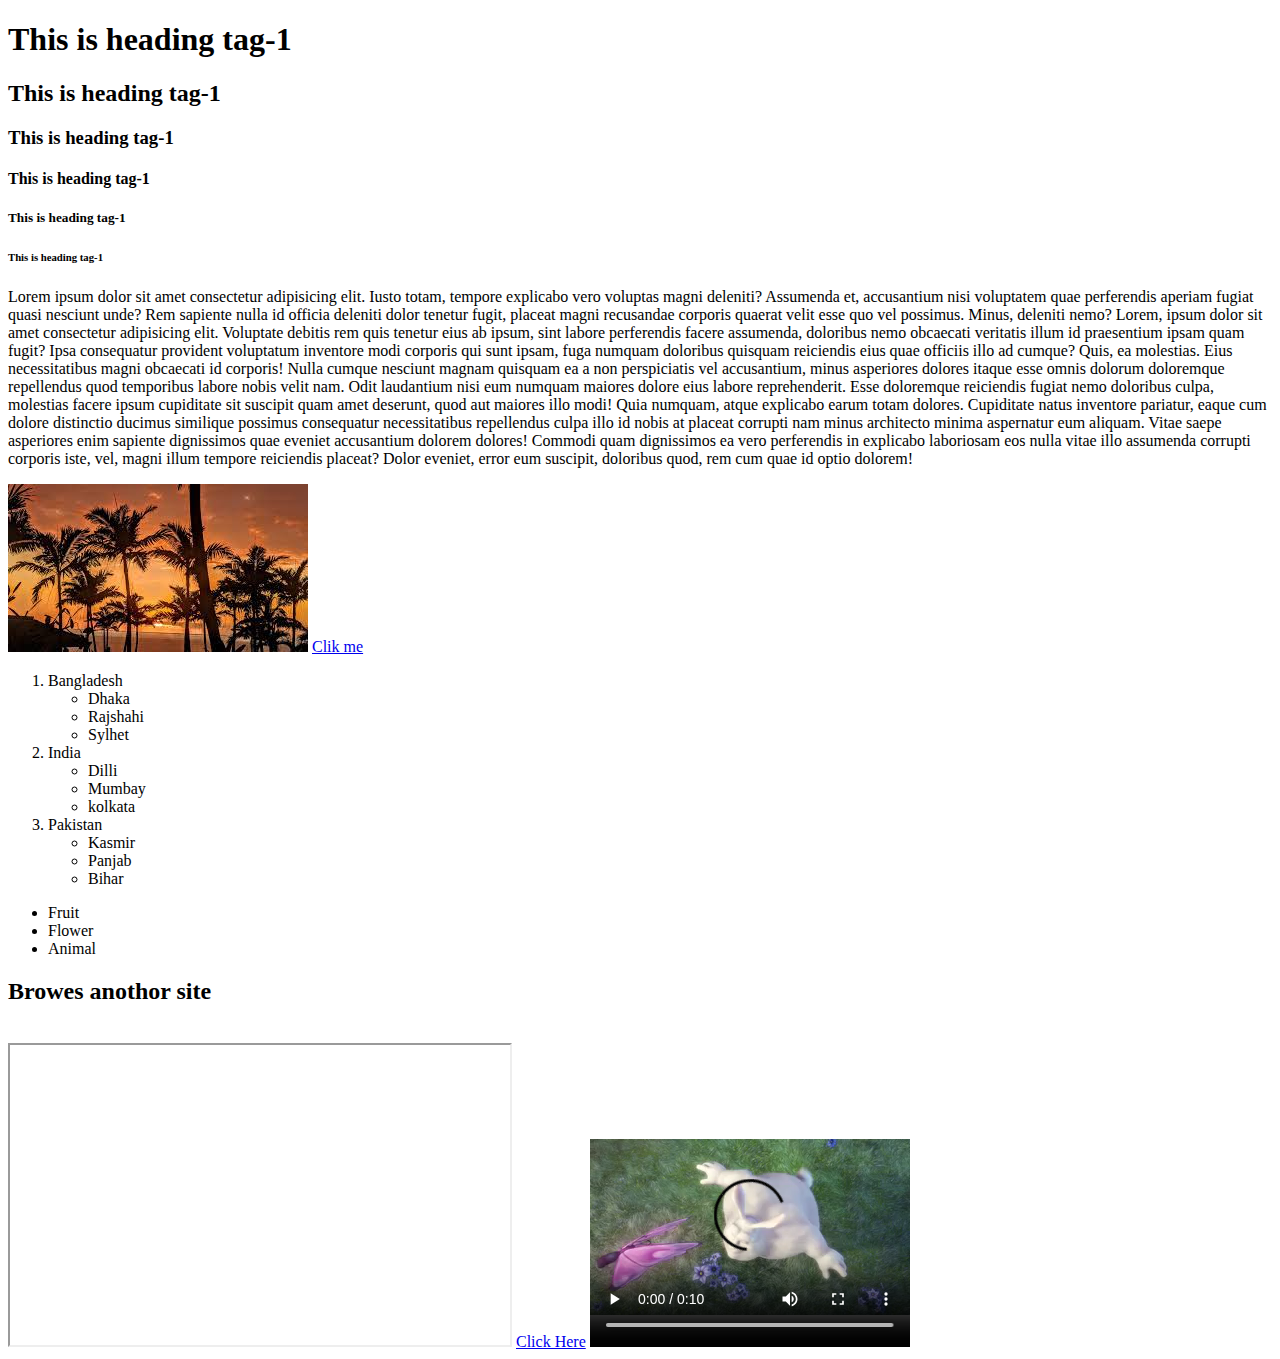
<file: Class 1/index.html>
<!DOCTYPE html>
<html lang="en">
<head>
    <meta charset="UTF-8">
    <meta http-equiv="X-UA-Compatible" content="IE=edge">
    <meta name="viewport" content="width=device-width, initial-scale=1.0">
    <title>class 1</title>
</head>
<body>

<!-- Heading tags-- -->

    <h1>This is heading tag-1</h1>
    <h2>This is heading tag-1</h2>
    <h3>This is heading tag-1</h3>
    <h4>This is heading tag-1</h4>
    <h5>This is heading tag-1</h5>
    <h6>This is heading tag-1</h6>

<!-- for Paragraph type description-->

    <p>Lorem ipsum dolor sit amet consectetur adipisicing elit. Iusto totam, tempore explicabo vero voluptas magni deleniti? Assumenda et, accusantium nisi voluptatem quae perferendis aperiam fugiat quasi nesciunt unde? Rem sapiente nulla id officia deleniti dolor tenetur fugit, placeat magni recusandae corporis quaerat velit esse quo vel possimus. Minus, deleniti nemo?
    Lorem, ipsum dolor sit amet consectetur adipisicing elit. Voluptate debitis rem quis tenetur eius ab ipsum, sint labore perferendis facere assumenda, doloribus nemo obcaecati veritatis illum id praesentium ipsam quam fugit? Ipsa consequatur provident voluptatum inventore modi corporis qui sunt ipsam, fuga numquam doloribus quisquam reiciendis eius quae officiis illo ad cumque? Quis, ea molestias. Eius necessitatibus magni obcaecati id corporis! Nulla cumque nesciunt magnam quisquam ea a non perspiciatis vel accusantium, minus asperiores dolores itaque esse omnis dolorum doloremque repellendus quod temporibus labore nobis velit nam. Odit laudantium nisi eum numquam maiores dolore eius labore reprehenderit. Esse doloremque reiciendis fugiat nemo doloribus culpa, molestias facere ipsum cupiditate sit suscipit quam amet deserunt, quod aut maiores illo modi! Quia numquam, atque explicabo earum totam dolores. Cupiditate natus inventore pariatur, eaque cum dolore distinctio ducimus similique possimus consequatur necessitatibus repellendus culpa illo id nobis at placeat corrupti nam minus architecto minima aspernatur eum aliquam. Vitae saepe asperiores enim sapiente dignissimos quae eveniet accusantium dolorem dolores! Commodi quam dignissimos ea vero perferendis in explicabo laboriosam eos nulla vitae illo assumenda corrupti corporis iste, vel, magni illum tempore reiciendis placeat? Dolor eveniet, error eum suscipit, doloribus quod, rem cum quae id optio dolorem!
    </p>


<!--for image-->

    <img src="image/download.jpg" alt="color full tree">


<!--links-->

    <a href="https://www.google.com/" target="_blank">Clik me</a>


<!--list-->

    <!--order list-->

    <ol type="">  <!-- type = " what type we want . like - A / a/ 1 / i / I"-->
        <li>Bangladesh
            <ul>
                <li>Dhaka</li>
                <li>Rajshahi</li>
                <li>Sylhet</li>
            </ul>
        </li>

        <li>India
            <ul>
                <li>Dilli</li>
                <li>Mumbay</li>
                <li>kolkata</li>
            </ul>
        </li>

        <li>Pakistan
            <ul>
                <li>Kasmir</li>
                <li>Panjab</li>
                <li>Bihar</li>
            </ul>
        </li>
    </ol>

    <!--Unorder list-->

    <ul>
        <li>Fruit</li>
        <li>Flower</li>
        <li>Animal</li>
    </ul>

    <h2>Browes anothor site</h2>
    <br>

    <iframe src="https://bangladesh.gov.bd/index.php" height="300px" width="500px" name="hridoy">

    </iframe>
    <a href="class-2.html" target="hridoy">Click Here</a>

    <video width="320" height="240" controls>   <!-- controls for coltrol panel. and autoplay for autometicaly play-->
        <source src="myvideo.mp4" type="video/mp4">
      </video>



    
</body>
</html>
</file>
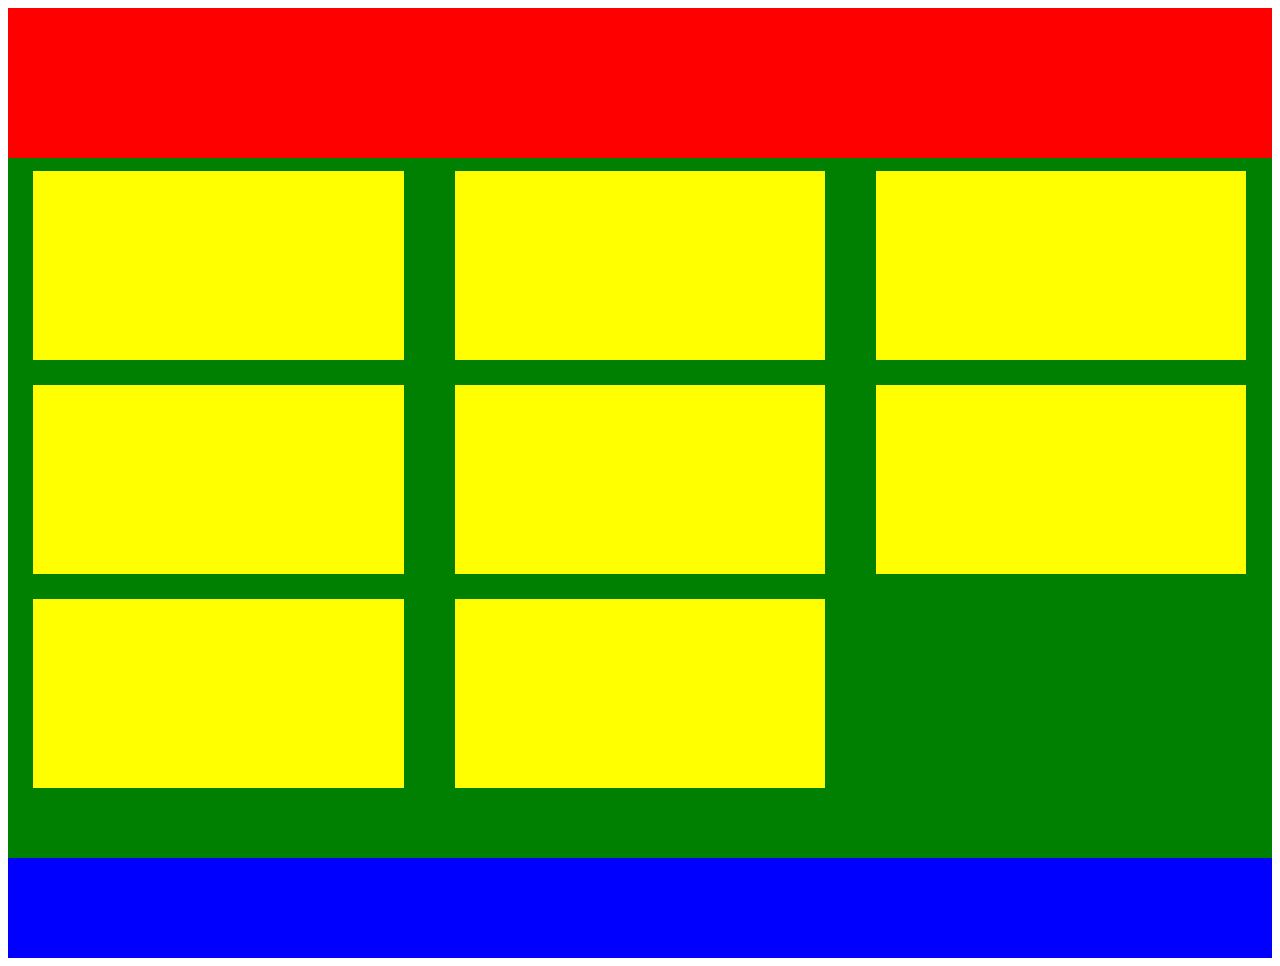
<file: Class 2/index.html>
<!DOCTYPE html>
<html lang="en">
<head>
    <meta charset="UTF-8">
    <meta http-equiv="X-UA-Compatible" content="IE=edge">
    <meta name="viewport" content="width=device-width, initial-scale=1.0">
    <title>Class-2 Style Sheet</title>
    <link rel="stylesheet" type="text/css" href="style.css">
</head>
<body>


    <!--This is heading part-->

    <div class="header"></div>


    <!--this is main part-->

    <!-- <div class="main">
        <div class="left"></div>
        <div class="midle"></div>
        <div class="right"></div>
        
    </div> -->


    <div class="main">

        <div class="col"></div>
        <div class="col"></div>
        <div class="col"></div>
        <div class="col"></div>
        <div class="col"></div>
        <div class="col"></div>
        <div class="col"></div>
        <div class="col"></div>

    </div>

    <!--this is footer part-->

    <div class="footer"></div>
    
</body>
</html>
</file>
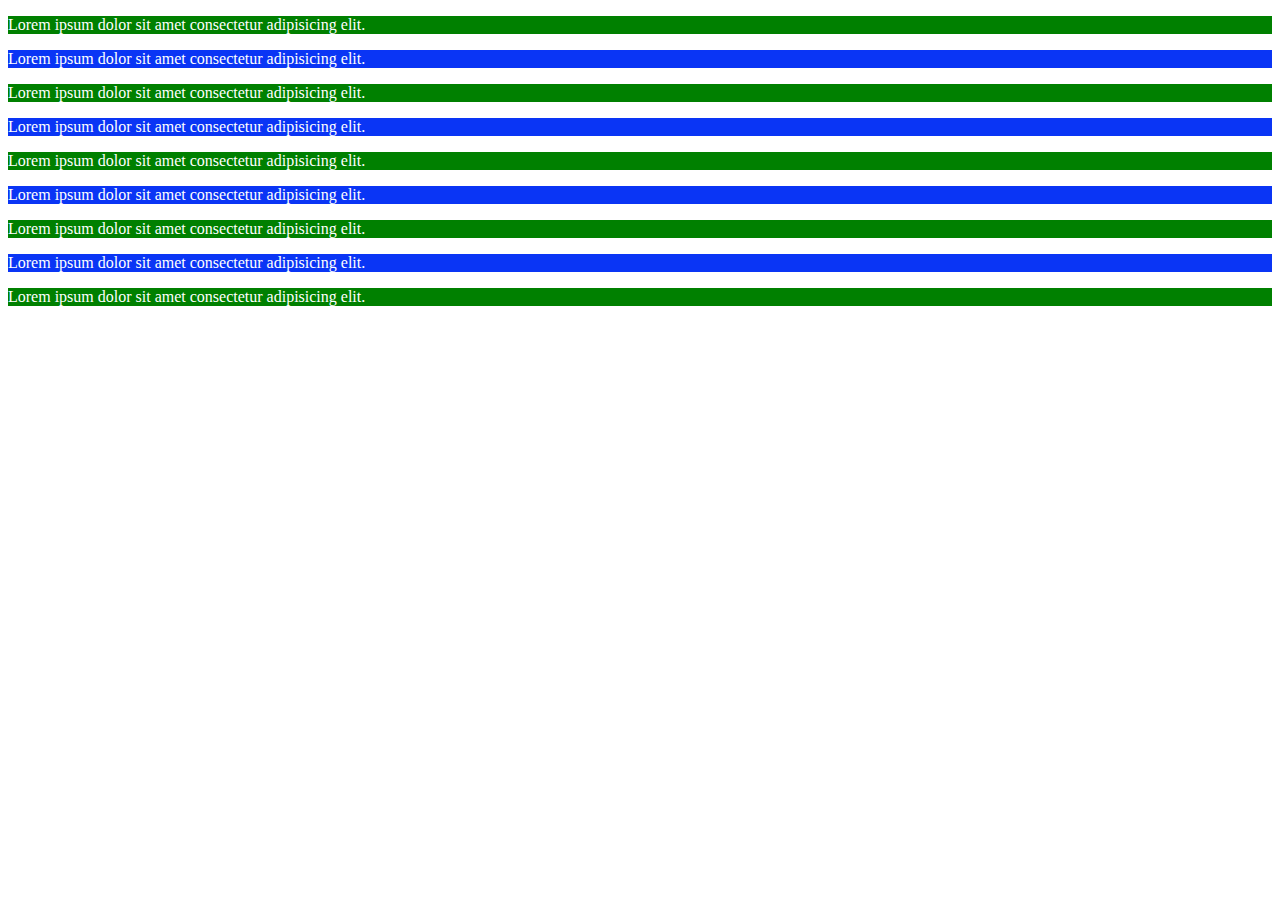
<file: Class-5/index.html>
<!DOCTYPE html>
<html lang="en">
<head>
    <meta charset="UTF-8">
    <meta http-equiv="X-UA-Compatible" content="IE=edge">
    <meta name="viewport" content="width=device-width, initial-scale=1.0">
    <title>Class-5</title>
</head>
<body>

   <div class="selector">
    <p>Lorem ipsum dolor sit amet consectetur adipisicing elit.</p>
    <p>Lorem ipsum dolor sit amet consectetur adipisicing elit.</p>
    <p>Lorem ipsum dolor sit amet consectetur adipisicing elit.</p>
    <p>Lorem ipsum dolor sit amet consectetur adipisicing elit.</p>
    <p>Lorem ipsum dolor sit amet consectetur adipisicing elit.</p>
    <p>Lorem ipsum dolor sit amet consectetur adipisicing elit.</p>
    <p>Lorem ipsum dolor sit amet consectetur adipisicing elit.</p>
    <p>Lorem ipsum dolor sit amet consectetur adipisicing elit.</p>
    <p>Lorem ipsum dolor sit amet consectetur adipisicing elit.</p>
   </div>


    <style>
        /* .selector p:nth-child(2){
            background-color: yellow;
        }
        .selector p:nth-child(5){
            background-color: red;
        } */
        .selector p:nth-child(odd){
            background-color: green;
            color: #fff;
        }
        .selector p:nth-child(even){
            background-color: rgb(10, 53, 245);
            color: #fff;
        }

    </style>
    
</body>
</html>
</file>
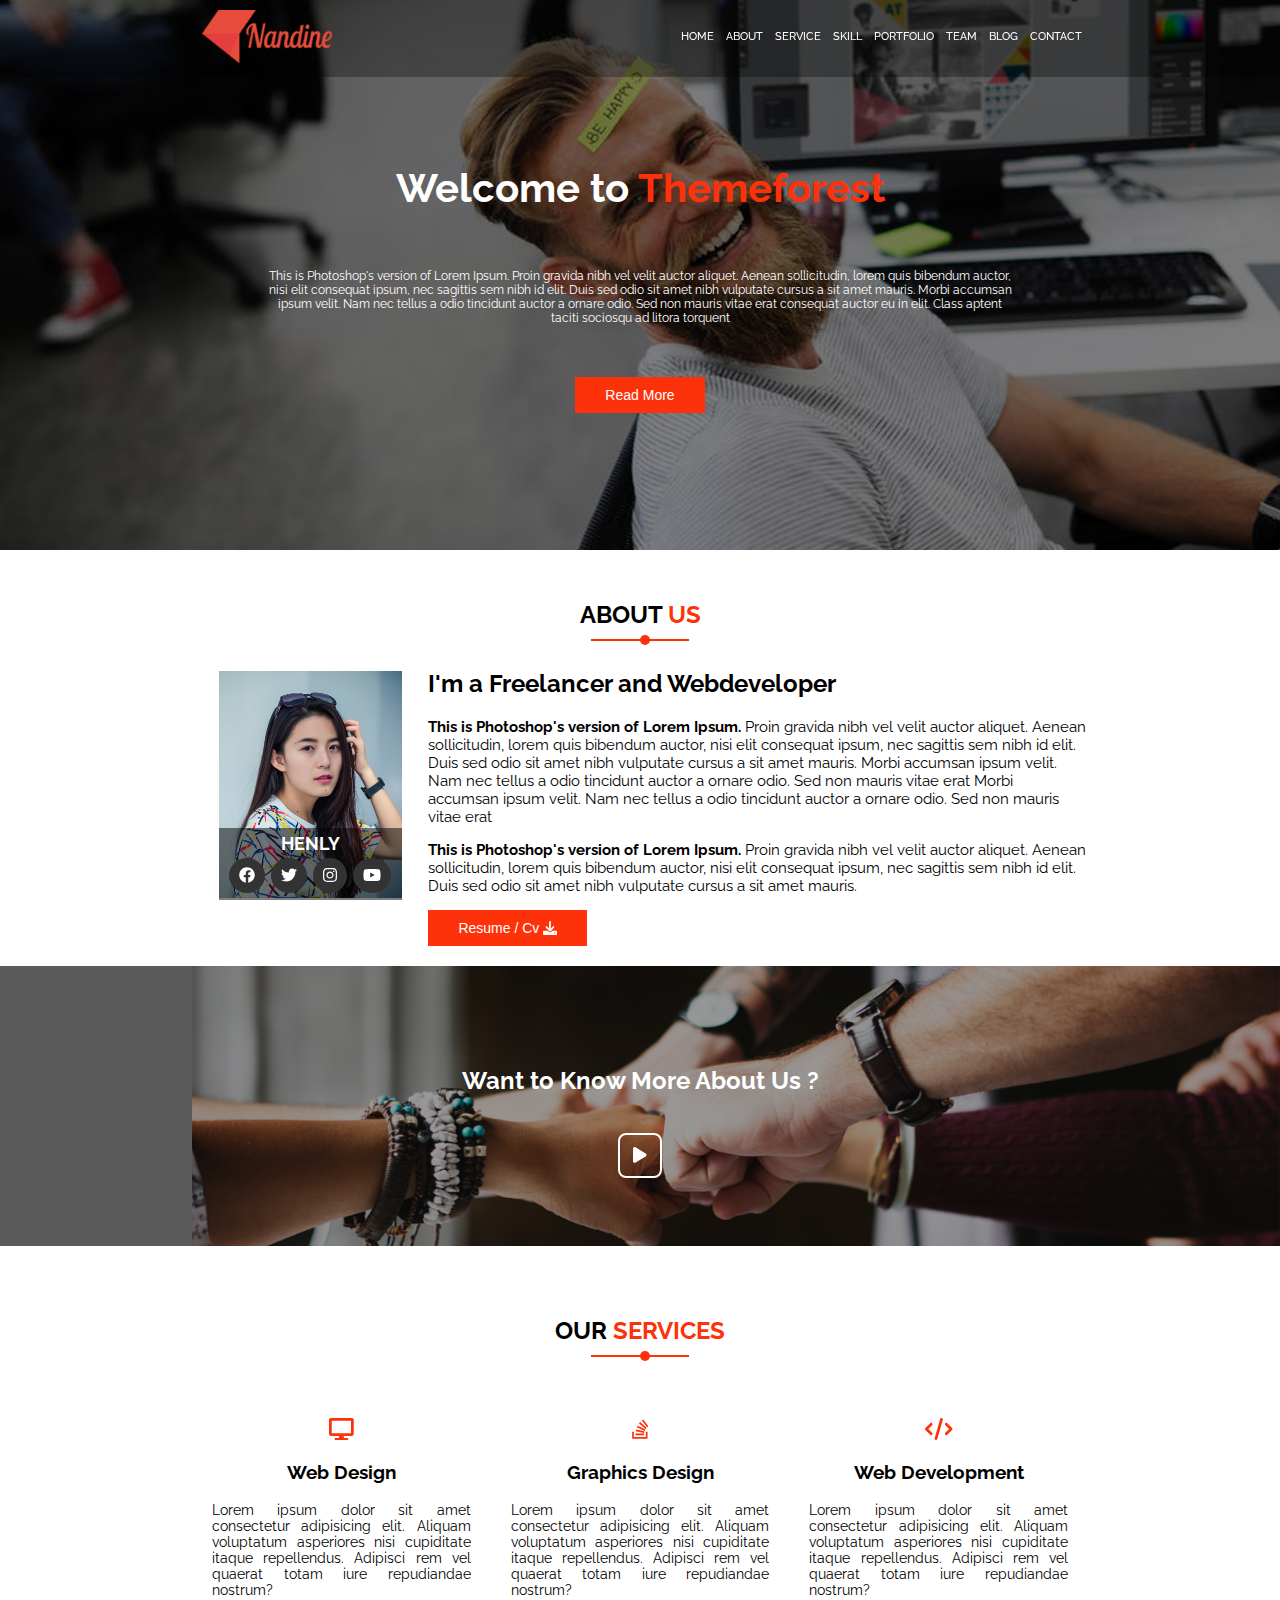
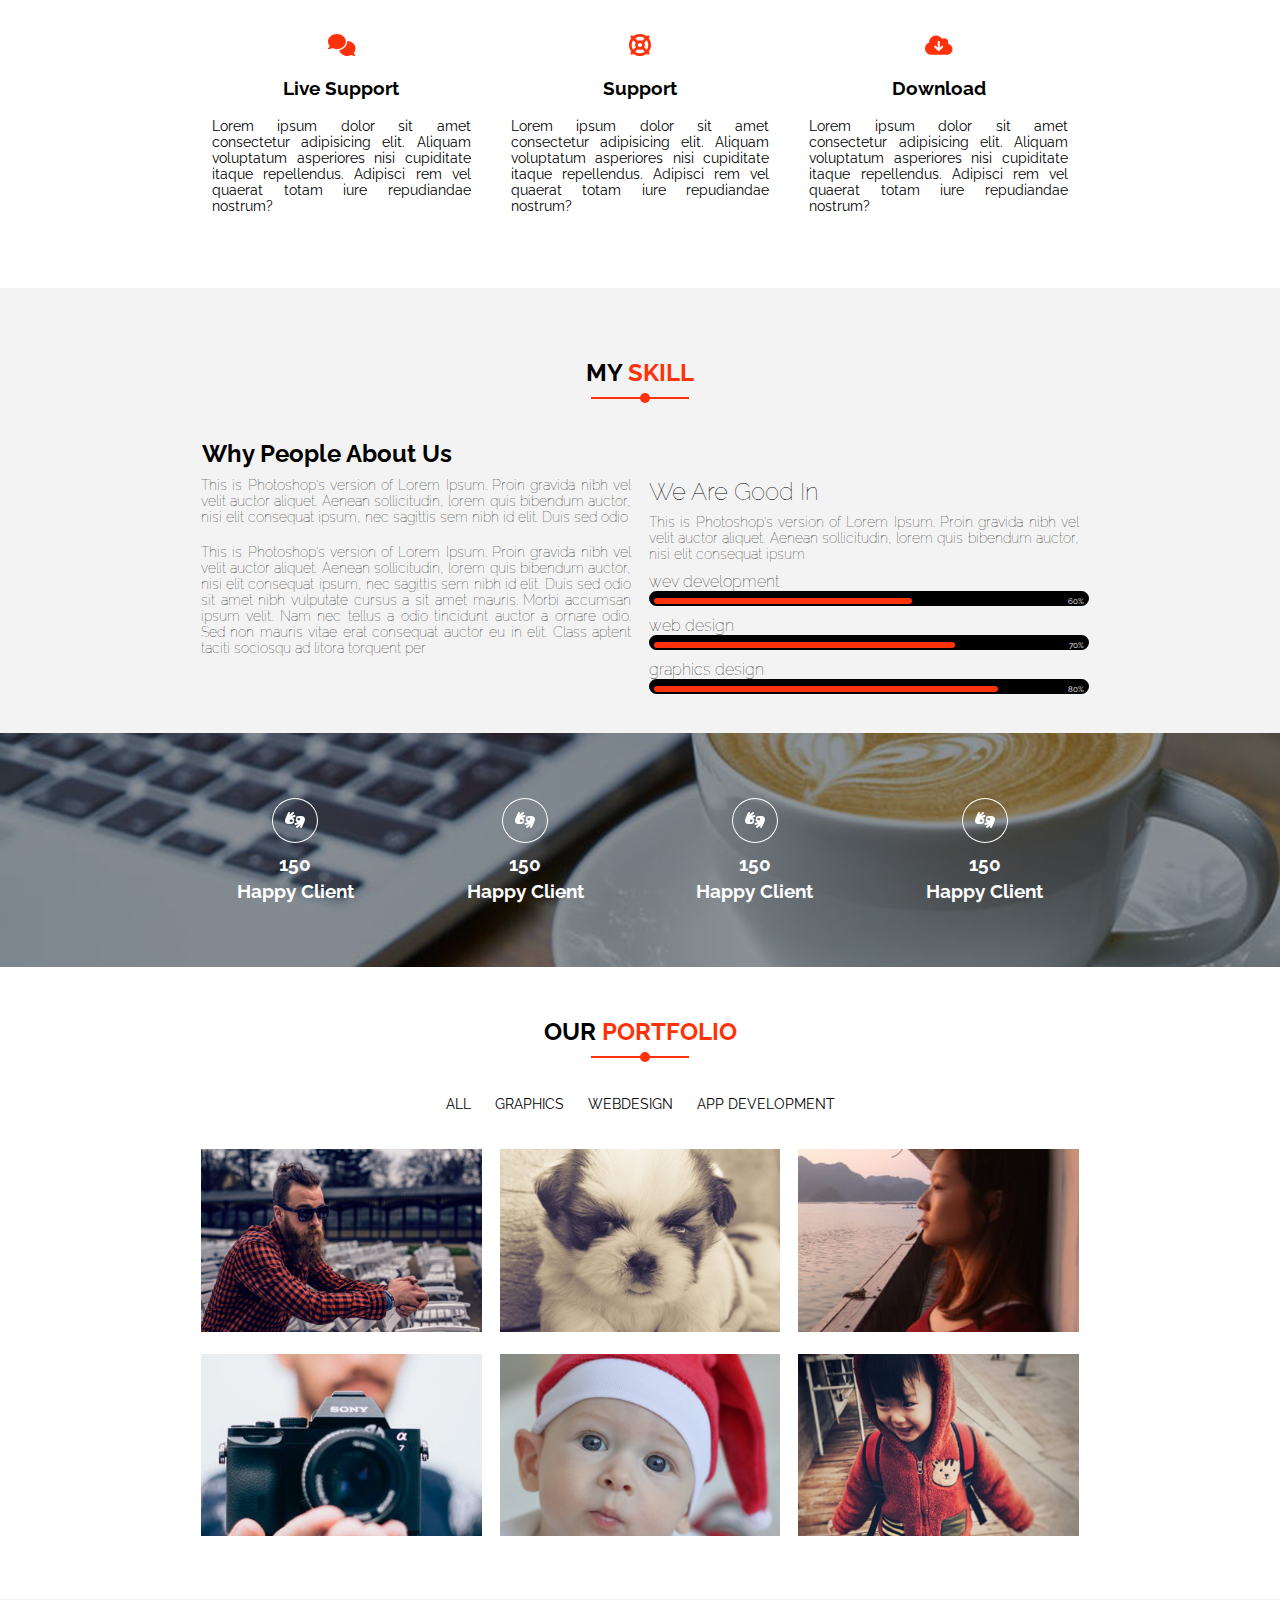
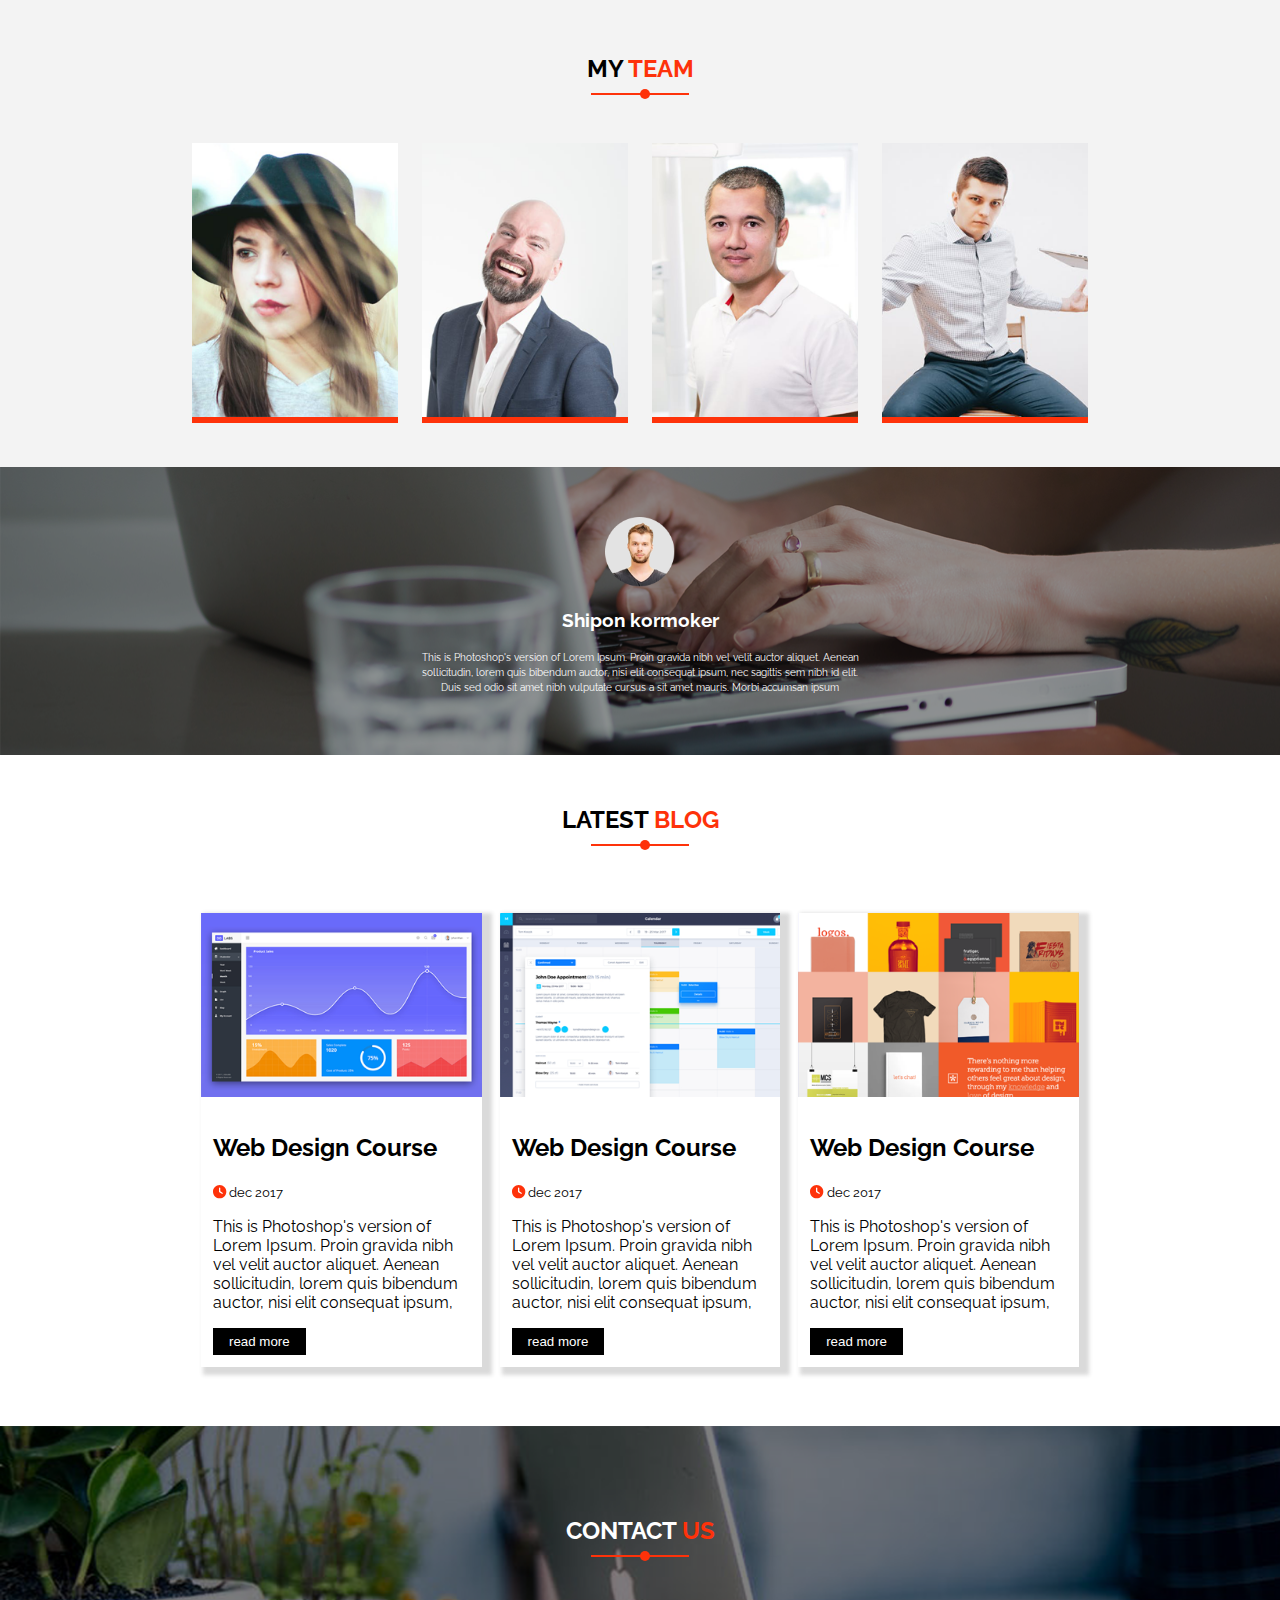
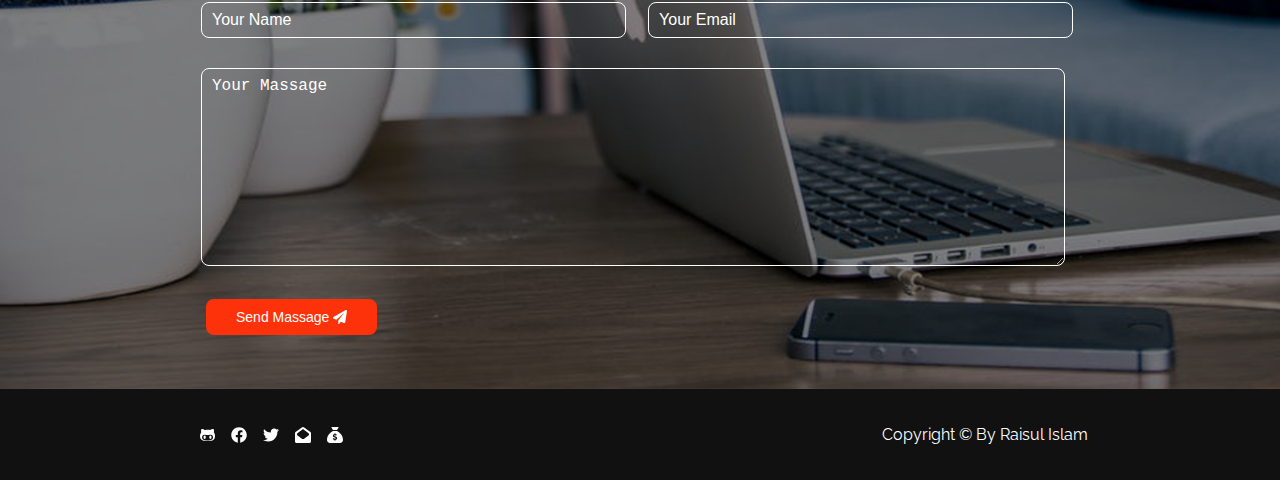
<file: PSD to HTML-2/index.html>
<!DOCTYPE html>
<html lang="en">
<head>
    <meta charset="UTF-8">
    <meta http-equiv="X-UA-Compatible" content="IE=edge">
    <meta name="viewport" content="width=device-width, initial-scale=1.0">
    <title>PSD to HTML Project-2</title>

    <!--Raleway Font css link -->
    <link rel="preconnect" href="https://fonts.googleapis.com">
    <link rel="preconnect" href="https://fonts.gstatic.com" crossorigin>
    <link href="https://fonts.googleapis.com/css2?family=Raleway:wght@400;500;600;700&display=swap" rel="stylesheet">

    <!--Montserrat Font css link -->
    <link rel="preconnect" href="https://fonts.googleapis.com">
    <link rel="preconnect" href="https://fonts.gstatic.com" crossorigin>
    <link href="https://fonts.googleapis.com/css2?family=Montserrat:wght@100;300;500;700&family=Raleway:wght@400;500;600;700&display=swap" rel="stylesheet">

    <!--font awesome css file -->
    <link rel="stylesheet" href="css/all.min.css">


    <!-- Custom Stylesheet file -->
    <link rel="stylesheet" href="style.css">
</head>
<body>

    <!--Header section-->
    <header>

        <!--this navigation bar-->
        <div class="menu container">
            <nav>
                <div class="left">
                    <img src="image/logo.png">
                </div>
                <div class="rigth">
                    <ul>
                        <li><a href="#">home</a></li>
                        <li><a href="#">about</a></li>
                        <li><a href="#">service</a></li>
                        <li><a href="#">skill</a></li>
                        <li><a href="#">portfolio</a></li>
                        <li><a href="#">team</a></li>
                        <li><a href="#">blog</a></li>
                        <li><a href="#">contact</a></li>
                    </ul>
                </div>
            </nav>
        </div>

        <div class="header-content container">
            <h1>Welcome to <span class="prim-text-color">Themeforest</span></h1>
            <p>
                This is Photoshop's version  of Lorem Ipsum. Proin gravida nibh vel velit auctor aliquet. Aenean sollicitudin, lorem quis bibendum auctor,<br> nisi elit consequat ipsum, nec sagittis sem nibh id elit. Duis sed odio sit amet nibh vulputate cursus a sit amet mauris. Morbi accumsan<br> ipsum velit. Nam nec tellus a odio tincidunt auctor a ornare odio. Sed non  mauris vitae erat consequat auctor eu in elit. Class aptent<br> taciti sociosqu ad litora torquent 
            </p>
            <button class="my-btn">read more</button>
        </div>

    </header>

    <!----About-Us section---->
    <section class="about">
            <div class="header-text container">
                <h2>about <span class="prim-text-color"> us</span></h2>
                <hr class="hr">
            </div>
            <div class="about-content container">
                <div class="about-content-left">
                    <div class="image">
                        <img src="image/about.png">
                        <div class="social">
                            <h4>henly</h4>
                            <ul>
                                <li><a href="#"><i class="fab fa-facebook"></i></a></li>
                                <li><a href="#"><i class="fab fa-twitter"></i></a></li>
                                <li><a href="#"><i class="fab fa-instagram"></i></a></li>
                                <li><a href="#"><i class="fab fa-youtube"></i></a></li>
                            </ul>

                        </div>
                    </div>

                </div>
                <div class="about-content-right">
                        <h2>I'm a Freelancer and Webdeveloper</h2>
                        <p>
                            <b>This is Photoshop's version  of Lorem Ipsum.</b> Proin gravida nibh vel velit auctor aliquet. Aenean sollicitudin, lorem quis bibendum auctor, nisi elit consequat ipsum, nec sagittis sem nibh id elit. Duis sed odio sit amet nibh vulputate cursus a sit amet mauris. Morbi accumsan ipsum velit. Nam nec tellus a odio tincidunt auctor a ornare odio. Sed non  mauris vitae erat Morbi accumsan ipsum velit. Nam nec tellus a odio tincidunt auctor a ornare odio. Sed non  mauris vitae erat 
                        </p>

                        <p>
                            <b>This is Photoshop's version  of Lorem Ipsum.</b> Proin gravida nibh vel velit auctor aliquet. Aenean sollicitudin, lorem quis bibendum auctor, nisi elit consequat ipsum, nec sagittis sem nibh id elit. Duis sed odio sit amet nibh vulputate cursus a sit amet mauris.
                        </p>

                        
                        <button class="cv my-btn">resume / cv <i class="fa-solid fa-download"></i></button>
                       
                </div>
            </div>
            <div class="about-back">

                <h2>Want to Know More About Us ?</h2>
                <a href="#"><i class="fa-solid fa-play"></i></a>

            </div>
    </section>

    <!-- Our services -->
    <section class="container ">
        <div class="header-text">
            <h2>our <span class="prim-text-color"> services</span></h2>
            <hr class="hr">
        </div>
        <div class="our-services">
            <div class="servic">
                <div class="servic-item">
                    <a href="#" class="prim-text-color"><i class="fa-solid fa-display"></i></a>
                    <h3>web design</h3>
                    <p>
                        Lorem ipsum dolor sit amet consectetur adipisicing elit. Aliquam voluptatum asperiores nisi cupiditate itaque repellendus. Adipisci rem vel quaerat totam iure repudiandae nostrum?
                    </p>
                </div>
                <div class="servic-item">
                    <a href="#" class="prim-text-color"><i class="fa-brands fa-stack-overflow"></i></a>
                    <h3>graphics design</h3>
                    <p>
                        Lorem ipsum dolor sit amet consectetur adipisicing elit. Aliquam voluptatum asperiores nisi cupiditate itaque repellendus. Adipisci rem vel quaerat totam iure repudiandae nostrum?
                    </p>
                </div>
                <div class="servic-item">
                    <a href="#" class="prim-text-color"><i class="fa-solid fa-code"></i></a>
                    <h3>web development</h3>
                    <p>
                        Lorem ipsum dolor sit amet consectetur adipisicing elit. Aliquam voluptatum asperiores nisi cupiditate itaque repellendus. Adipisci rem vel quaerat totam iure repudiandae nostrum?
                    </p>
                </div>

            </div>
            <div class="servic">
                <div class="servic-item">
                    <a href="#" class="prim-text-color"><i class="fa-solid fa-comments"></i></a>
                    <h3>live support</h3>
                    <p>
                        Lorem ipsum dolor sit amet consectetur adipisicing elit. Aliquam voluptatum asperiores nisi cupiditate itaque repellendus. Adipisci rem vel quaerat totam iure repudiandae nostrum?
                    </p>
                </div>
                <div class="servic-item">
                    <a href="#" class="prim-text-color"><i class="fa-solid fa-life-ring"></i></a>
                    <h3>support</h3>
                    <p>
                        Lorem ipsum dolor sit amet consectetur adipisicing elit. Aliquam voluptatum asperiores nisi cupiditate itaque repellendus. Adipisci rem vel quaerat totam iure repudiandae nostrum?
                    </p>

                </div>
                <div class="servic-item">
                    <a href="#" class="prim-text-color"><i class="fa-solid fa-cloud-arrow-down"></i></a>
                    <h3>download</h3>
                    <p>
                        Lorem ipsum dolor sit amet consectetur adipisicing elit. Aliquam voluptatum asperiores nisi cupiditate itaque repellendus. Adipisci rem vel quaerat totam iure repudiandae nostrum?
                    </p>

                </div>

            </div>
        </div>


    </section>

    <!-- My skill -->
    <section class="container skill-section">
        <div class="header-text">
            <h2>my <span class="prim-text-color"> skill</span></h2>
            <hr class="hr">
        </div>
        <h2 class="skill-head">why people about us</h2>
        <div class="skill">
            <div class="text">
                <p>
                    This is Photoshop's version  of Lorem Ipsum. Proin gravida nibh vel velit auctor aliquet. Aenean sollicitudin, lorem quis bibendum auctor, nisi elit consequat ipsum, nec sagittis sem nibh id elit. Duis sed odio 
                </p>
                <br>
                <p>
                    This is Photoshop's version  of Lorem Ipsum. Proin gravida nibh vel velit auctor aliquet. Aenean sollicitudin, lorem quis bibendum auctor, nisi elit consequat ipsum, nec sagittis sem nibh id elit. Duis sed odio sit amet nibh vulputate cursus a sit amet mauris. Morbi accumsan ipsum velit. Nam nec tellus a odio tincidunt auctor a ornare odio. Sed non  mauris vitae erat consequat auctor eu in elit. Class aptent taciti sociosqu ad litora torquent per 

                </p>
            </div>
            <div class="skill-bar">
                <h2 class="skill-head-2">
                    we are good in
                </h2>
                <p>
                    This is Photoshop's version  of Lorem Ipsum. Proin gravida nibh vel velit auctor aliquet. Aenean sollicitudin, lorem quis bibendum auctor, nisi elit consequat ipsum
                </p>
            
                <h4>wev development</h4>
                <div class="bar-back">
                    
                    <div class="bar web-development"></div>
                    <span>60%</span>

                </div>
                <h4>web design</h4>
                <div class="bar-back">
                    
                    <div class="bar web-design"></div>
                    <span>70%</span>

                </div>
                <h4>graphics design</h4>
                <div class="bar-back">
                    
                    <div class="bar graphics-design"></div>
                    <span>80%</span>

                </div>   

               
            </div>

        </div>

    </section>

    <!------client revew------>
    <section class="client">
       <div class="container happy-client">
        <div class="client-revew">
            <p>
                <i class="fa-solid fa-hands-asl-interpreting"></i>
            </p>
            <h3>150</h3>
            <h3>happy client</h3>
        </div>
        <div class="client-revew">
            <p>
                <i class="fa-solid fa-hands-asl-interpreting"></i>
            </p>
            <h3>150</h3>
            <h3>happy client</h3>
        </div>
        <div class="client-revew">
            <p>
                <i class="fa-solid fa-hands-asl-interpreting"></i>
            </p>
            <h3>150</h3>
            <h3>happy client</h3>
        </div>
        <div class="client-revew">
            <p>
                <i class="fa-solid fa-hands-asl-interpreting"></i>
            </p>
            <h3>150</h3>
            <h3>happy client</h3>
        </div>
       </div>

    </section>

    <!-----Our port-folio-->
    <section class="container port-folio">
        <div class="header-text">
            <h2>our <span class="prim-text-color"> portfolio</span></h2>
            <hr class="hr">
        </div>
        <div class="content">
            <ul>
                <li><a href="#">all</a></li>
                <li><a href="#">graphics</a></li>
                <li><a href="#">webdesign</a></li>
                <li><a href="#">app development</a></li>
            </ul>
            <div class="port-item">
                <div class="item">
                    <img src="image/port-1.png">
                    <div class="overlay">
                        <a href="#"><i class="fa-solid fa-arrows-up-down-left-right"></i></a>
                    </div>
                </div>
                <div class="item">
                    <img src="image/port-2.png">
                    <div class="overlay">
                        <a href="#"><i class="fa-solid fa-arrows-up-down-left-right"></i></a>
                    </div>
                </div>
                <div class="item">
                    <img src="image/port-3.png">
                    <div class="overlay">
                        <a href="#"><i class="fa-solid fa-arrows-up-down-left-right"></i></a>
                    </div>
                </div>

            </div>
            <div class="port-item">
                <div class="item">
                    <img src="image/port-4.png">
                    <div class="overlay">
                        <a href="#"><i class="fa-solid fa-arrows-up-down-left-right"></i></a>
                    </div>
                </div>
                <div class="item">
                    <img src="image/port-5.png">
                    <div class="overlay">
                        <a href="#"><i class="fa-solid fa-arrows-up-down-left-right"></i></a>
                    </div>
                </div>
                <div class="item">
                    <img src="image/port-6.png">
                    <div class="overlay">
                        <a href="#"><i class="fa-solid fa-arrows-up-down-left-right"></i></a>
                    </div>
                </div>

            </div>
        </div>

    </section>

    <!----My team----->
    <section class="my-team-section">
        <div class="my-team container">
            <div class="header-text">
                <h2>my <span class="prim-text-color"> team</span></h2>
                <hr class="hr">
            </div>
    
            <div class="team">
                <div class="team-member">
                    <img src="image/member-1.png" alt="">
                    <div class="social">
                                <h4>henly</h4>
                                <ul>
                                    <li><a href="#"><i class="fab fa-facebook"></i></a></li>
                                    <li><a href="#"><i class="fab fa-twitter"></i></a></li>
                                    <li><a href="#"><i class="fa-brands fa-google"></i></a></li>
                                    <li><a href="#"><i class="fab fa-youtube"></i></a></li>
                                    <li><a href="#"><i class="fa-brands fa-github-alt"></i></a></li>
                                </ul>
    
                            </div>
                    
                </div>
                <div class="team-member">
                    <img src="image/member-2.png" alt="">
                    <div class="social">
                                <h4>henly</h4>
                                <ul>
                                    <li><a href="#"><i class="fab fa-facebook"></i></a></li>
                                    <li><a href="#"><i class="fab fa-twitter"></i></a></li>
                                    <li><a href="#"><i class="fa-brands fa-google"></i></a></li>
                                    <li><a href="#"><i class="fab fa-youtube"></i></a></li>
                                    <li><a href="#"><i class="fa-brands fa-github-alt"></i></a></li>
                                </ul>
    
                            </div>
                    
                </div>
                <div class="team-member">
                    <img src="image/member-3.png" alt="">
                    <div class="social">
                                <h4>henly</h4>
                                <ul>
                                    <li><a href="#"><i class="fab fa-facebook"></i></a></li>
                                    <li><a href="#"><i class="fab fa-twitter"></i></a></li>
                                    <li><a href="#"><i class="fa-brands fa-google"></i></a></li>
                                    <li><a href="#"><i class="fab fa-youtube"></i></a></li>
                                    <li><a href="#"><i class="fa-brands fa-github-alt"></i></a></li>
                                </ul>
    
                            </div>
                    
                </div>
                <div class="team-member">
                    <img src="image/member-4.png" alt="">
                    <div class="social">
                                <h4>henly</h4>
                                <ul>
                                    <li><a href="#"><i class="fab fa-facebook"></i></a></li>
                                    <li><a href="#"><i class="fab fa-twitter"></i></a></li>
                                    <li><a href="#"><i class="fa-brands fa-google"></i></a></li>
                                    <li><a href="#"><i class="fab fa-youtube"></i></a></li>
                                    <li><a href="#"><i class="fa-brands fa-github-alt"></i></a></li>
                                </ul>
    
                            </div>
                    
                </div>
            </div>
    

        </div>
        <div class="under-team">
            <img src="image/under-team-profile.png">
            <h3>Shipon kormoker</h3>
            <p>This is Photoshop's version  of Lorem Ipsum. Proin gravida nibh vel velit auctor aliquet. Aenean<br> sollicitudin, lorem quis bibendum auctor, nisi elit consequat ipsum, nec sagittis sem nibh id elit.<br> Duis sed odio sit amet nibh vulputate cursus a sit amet mauris. Morbi accumsan ipsum</p>
        </div>

    </section>


    <!----latest blogs------>
    <section class="latest-blog container">
            <div class="header-text">
                <h2>latest <span class="prim-text-color"> blog</span></h2>
                <hr class="hr">
            </div>
        <div class="blog-box">
            <div class="blogs">
                <div class="blog-image">
                    <img src="image/blog-1.png">
                </div>
                <div class="blog-text">
                    <h2>Web Design Course</h2>
                    <small><span><i class="fa-solid fa-clock"></i></span> dec 2017</small>
                    <p>
                        This is Photoshop's version  of Lorem Ipsum. Proin gravida nibh vel velit auctor aliquet. Aenean sollicitudin, lorem quis bibendum auctor, nisi elit consequat ipsum,
                    </p>
                    <button>read more</button>

                </div>

            </div>

            <div class="blogs">
                <div class="blog-image">
                    <img src="image/blog-2.png">
                </div>
                <div class="blog-text">
                    <h2>Web Design Course</h2>
                    <small><span><i class="fa-solid fa-clock"></i></span> dec 2017</small>
                    <p>
                        This is Photoshop's version  of Lorem Ipsum. Proin gravida nibh vel velit auctor aliquet. Aenean sollicitudin, lorem quis bibendum auctor, nisi elit consequat ipsum,
                    </p>
                    <button>read more</button>

                </div>

            </div>

            <div class="blogs">
                <div class="blog-image">
                    <img src="image/blog-3.png">
                </div>
                <div class="blog-text">
                    <h2>Web Design Course</h2>
                    <small><span><i class="fa-solid fa-clock"></i></span> dec 2017</small>
                    <p>
                        This is Photoshop's version  of Lorem Ipsum. Proin gravida nibh vel velit auctor aliquet. Aenean sollicitudin, lorem quis bibendum auctor, nisi elit consequat ipsum,
                    </p>
                    <button>read more</button>

                </div>

            </div>
        </div>


    </section>

    <!----contact------>
    <section class="contact">
        <div class="container">
            <div class="header-text">
                <h2>contact <span class="prim-text-color"> us</span></h2>
                <hr class="hr">
            </div>

            <form action="">
      
                <input type="text" placeholder="Your Name">
                <input type="email" name="" id="" placeholder="Your Email">
                <textarea name="" id="" cols="30" rows="10" placeholder="Your Massage"></textarea>
                <button class="my-btn">send massage <i class="fa-solid fa-paper-plane"></i></button>
            </form>

        </div>

    </section>

    <!---footer section-->
    <footer class="footer-section">
        <div class="container footer">
            <div class="social">
                <ul>
                    <li><a href="#"><i class="fa-brands fa-github-alt"></i></a></li>
                    <li><a href="#"><i class="fab fa-facebook"></i></a></li>
                    <li><a href="#"><i class="fab fa-twitter"></i></a></li>
                    <li><a href="#"><i class="fa-solid fa-envelope-open"></i></a></i></li>
                    <li><a href="#"><i class="fa-solid fa-sack-dollar"></i></a></li>
                </ul>

            </div>

            <div class="copy-right">
                <p>Copyright 	&copy; By Raisul Islam</p>

            </div>
        </div>

    </footer>


    <!-- font awesome js file  -->
    <script src="js/all.min.js"></script>
    
</body>
</html>
</file>
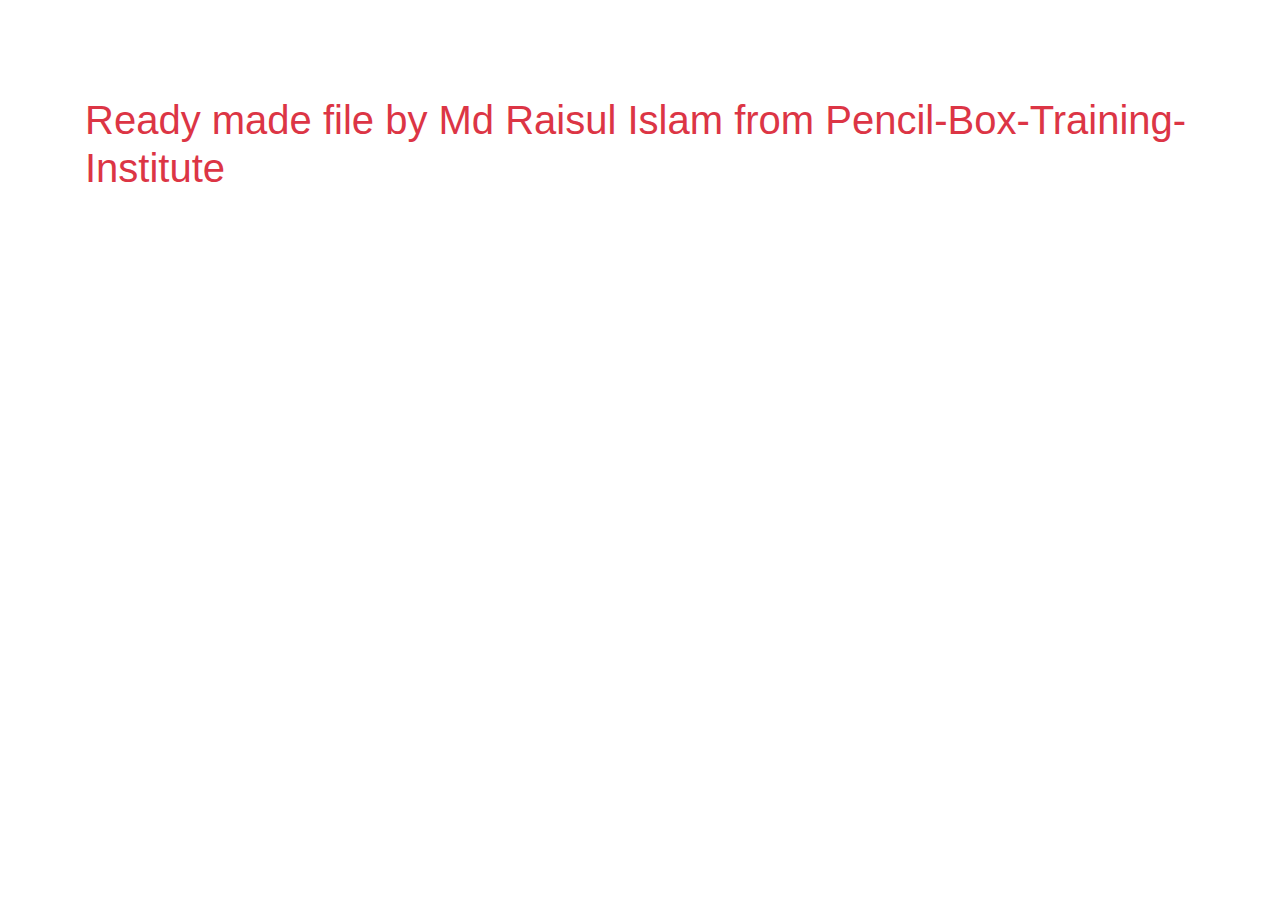
<file: ReadyMade Code/index.html>
<!DOCTYPE html>
<html lang="en">
<head>

 <!--  |---------------------------|
       |      Meta Tags Here       |
       |---------------------------| -->
	<!--turn off IE compatibility mode -->
	<meta http-equiv="X-UA-Compatible" content="IE=edge" />
	<!-- Charecter set -->
	<meta charset="utf-8">
	<!-- View Port -->
	<meta name="viewport" content="width=device-width, minimum-scale=1" />

 <!--  |---------------------------|
       |    Website Onpage SEO     |
       |---------------------------| -->
	
  <!-- this is title -->
	<title>ready-made file</title>   <!-- title should be 50-70 Charecter -->
	<!-- Keyword -->
	<meta name="Keyword" content=" No more than 10 keyword mdmajidulislam,">
	<!-- Meta Description -->
	<meta name="description" content="160 characters">

 <!--  |---------------------------|
       |    All Css File Here      |
       |---------------------------| -->
	
  <!-- css for bootstrap -->
	<link rel="stylesheet" type="text/css" href="css/bootstrap.min.css">
	<!-- css for Fontawesome -->
	<link rel="stylesheet" type="text/css" href="css/all.min.css">
	<!-- my css file -->
	<link rel="stylesheet" type="text/css" href="style.css">
	

</head>
<body>

<!--   |.....................................|
       |============Content Here=============|
       |.....................................| -->

        <h1 class="container my-5 py-5 text-danger">Ready made file by Md Raisul Islam from Pencil-Box-Training-Institute</h1>
 
	 <!--|---------------------------|
       |    All Js File Here       |
       |---------------------------| -->
	<!-- jQuery 3.5.1 Verson File -->
	<script type="text/javascript" src="js/jquery-3.5.1.js"></script>
	<!-- js for popper -->
	<script type="text/javascript" src="js/popper.js"></script>
	<!-- js fo bootstrap -->
	<script type="text/javascript" src="js/bootstrap.min.js"></script>
	<!-- js for fontawesome -->
	<script type="text/javascript" src="js/all.min.js"></script>


</body>
</html>
</file>
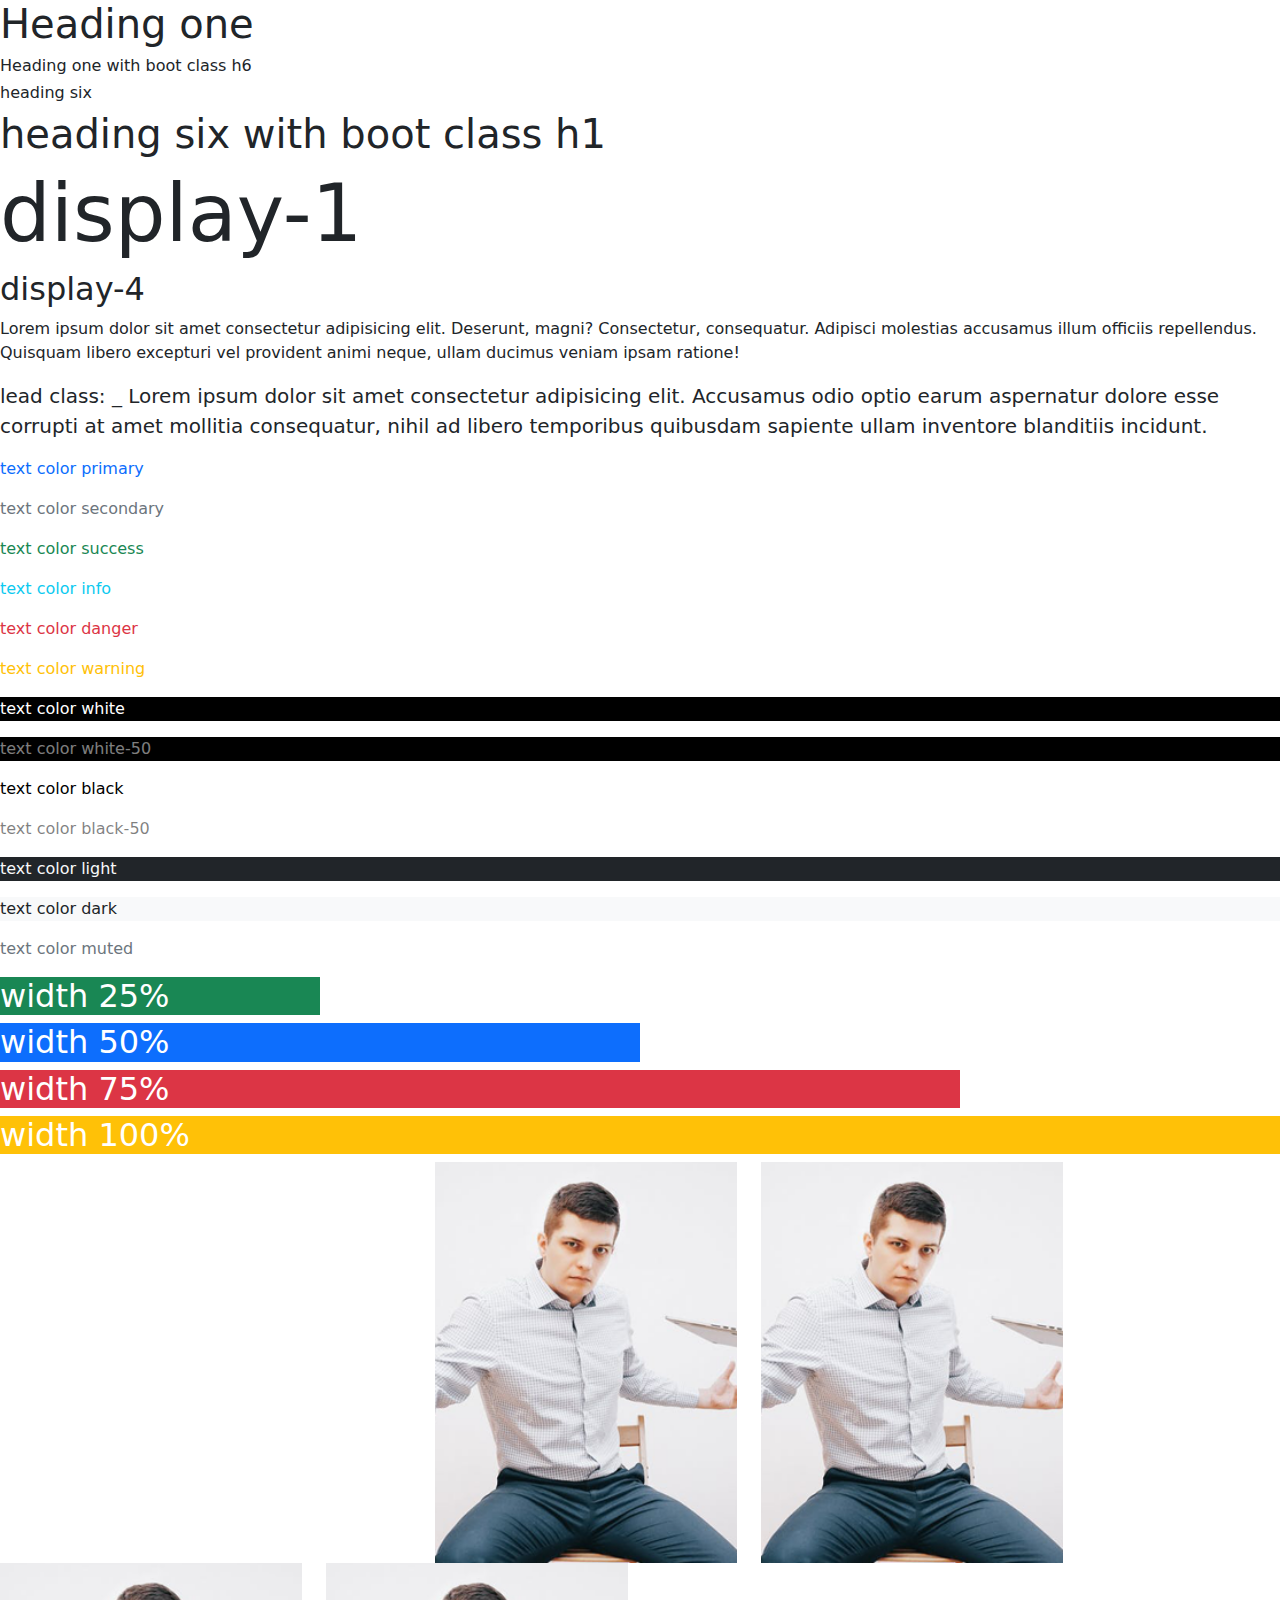
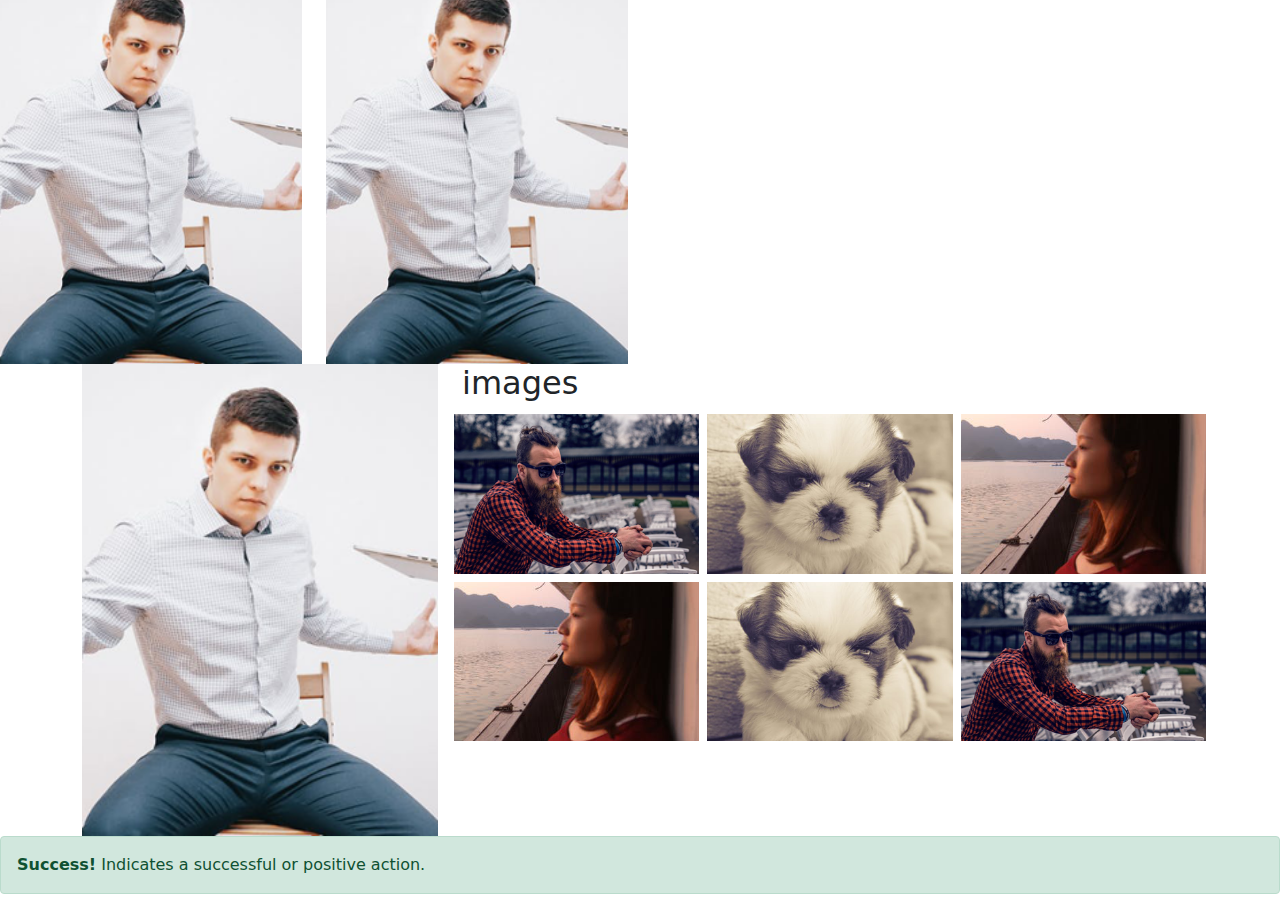
<file: Class-6/Bootstrap/index.html>
<!DOCTYPE html>
<html lang="en">
<head>
    <meta charset="UTF-8">
    <meta http-equiv="X-UA-Compatible" content="IE=edge">
    <meta name="viewport" content="width=device-width, initial-scale=1.0">
    <title>Class-6 Bootstrap</title>
    <link rel="stylesheet" href="css/bootstrap.min.css">

    <link rel="stylesheet" href="style.css">
</head>
<body>

    <h1>Heading one</h1>
    <h1 class="h6">Heading one with boot class h6</h1>

    <h6>heading six</h6>
    <h6 class="h1">heading six with boot class h1</h6>

    <h2 class="display-1">display-1</h2>
    <h2 class="dispay-4">display-4</h2>

    <p>Lorem ipsum dolor sit amet consectetur adipisicing elit. Deserunt, magni? Consectetur, consequatur. Adipisci molestias accusamus illum officiis repellendus. Quisquam libero excepturi vel provident animi neque, ullam ducimus veniam ipsam ratione!</p>


    <p class="lead">lead class: _ 
        Lorem ipsum dolor sit amet consectetur adipisicing elit. Accusamus odio optio earum aspernatur dolore esse corrupti at amet mollitia consequatur, nihil ad libero temporibus quibusdam sapiente ullam inventore blanditiis incidunt.</p>


        <!----color------>

        <p class="text-primary">text color primary</p>
        <p class="text-secondary">text color secondary</p>
        <p class="text-success">text color success</p>
        <p class="text-info">text color info</p>
        <p class="text-danger">text color danger</p>
        <p class="text-warning">text color warning</p>
        <p class="text-white bg-black">text color white</p>
        <p class="text-white-50 bg-black">text color white-50</p>
        <p class="text-black">text color black</p>
        <p class="text-black-50">text color black-50</p>
        <p class="text-light bg-dark">text color light</p>
        <p class="text-dark bg-light">text color dark</p>
        <p class="text-muted">text color muted</p>


        <!-----sizing ---->

        <h2 class="bg-success text-white w-25">width 25%</h2>
        <h2 class="bg-primary text-white w-50">width 50%</h2>
        <h2 class="bg-danger text-white w-75">width 75%</h2>
        <h2 class="bg-warning text-white w-100">width 100%</h2>


        <!--grid----->
        <div class="row">
            <div class="col-lg-3 col-md-4 offset-md-4 col-sm-6">
                <!-- for clear some colum we write offset -->
                <img src="image/member-4.png" alt="">

            </div>
            <div class="col-lg-3 col-md-4 col-sm-6">
                <img src="image/member-4.png" alt="">

            </div>
            <div class="col-lg-3 col-md-4 col-sm-6">
                <img src="image/member-4.png" alt="">

            </div>
            <div class="col-lg-3 col-md-4 col-sm-6">
                <img src="image/member-4.png" alt="">

            </div>
        </div>

        <!----container and grid----->

        <div class="container">
            
            <div class="row">
                <div class="col-md-4">
                    <img src="image/member-4.png">
                </div>
                <div class="col-md-8">
                    <h2>images</h2>
                    <div class="row">
                        <div class="col-md-4 p-1">
                            <img src="image/port-1.png">
                        </div>
                        <div class="col-md-4 p-1">
                            <img src="image/port-2.png" alt="">
                        </div>
                        <div class="col-md-4 p-1">
                            <img src="image/port-3.png" alt="">
                        </div>
                        <div class="col-md-4 p-1">
                            <img src="image/port-3.png" alt="">
                        </div>
                        <div class="col-md-4 p-1">
                            <img src="image/port-2.png" alt="">
                        </div>
                        <div class="col-md-4 p-1">
                            <img src="image/port-1.png">
                        </div>
                    </div>
                </div>

            </div>

        </div>


        <div class="alert alert-success">
            <strong>Success!</strong> Indicates a successful or positive action.
          </div>



    <!-------jquery file -->
    <script src="js/jquery.3.6.0.js"></script>

    <!------bootstarp  file----->
    <script src="js/bootstrap.min.js"></script>
    
</body>
</html>
</file>
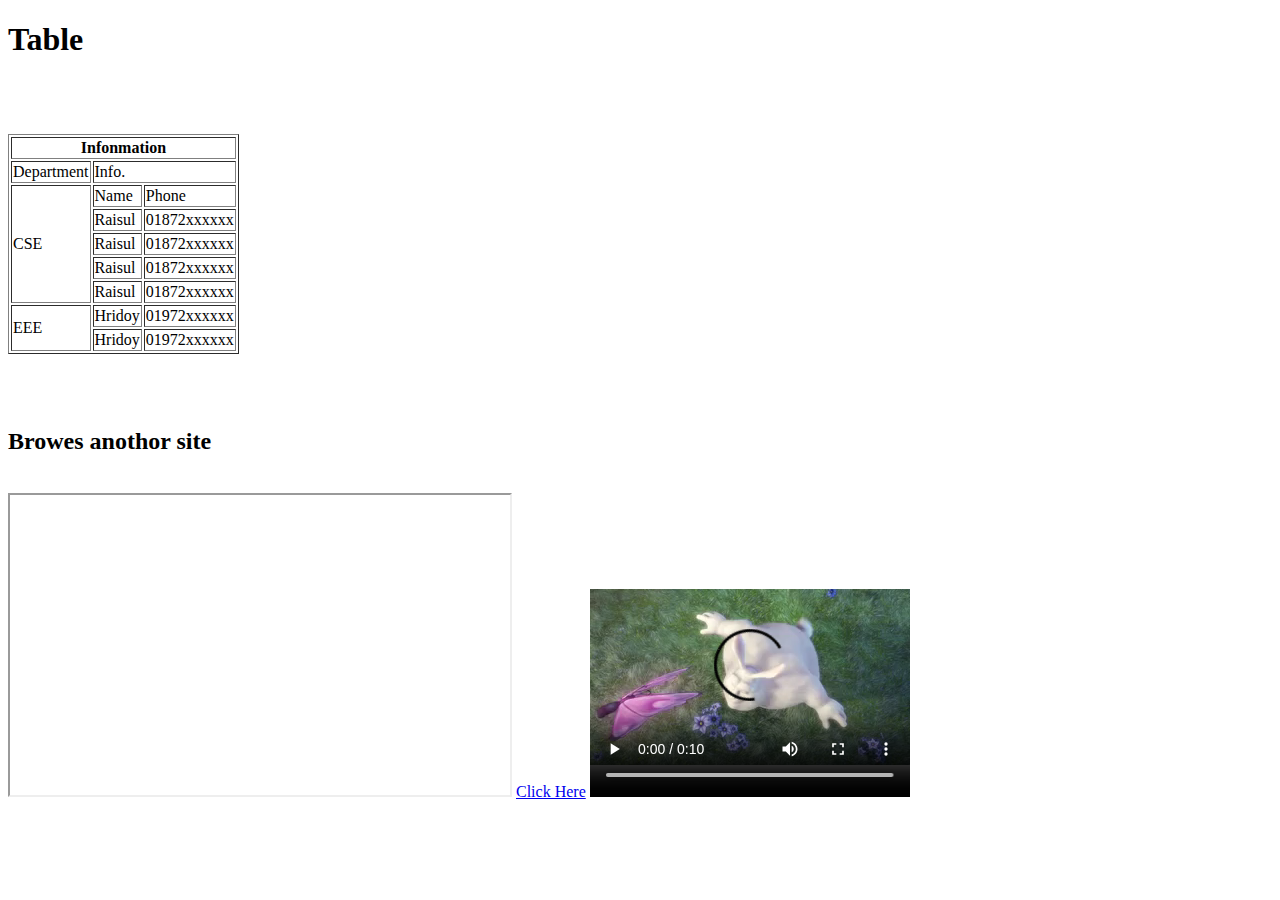
<file: Class 1/class-2.html>
<!DOCTYPE html>
<html lang="en">
<head>
    <meta charset="UTF-8">
    <meta http-equiv="X-UA-Compatible" content="IE=edge">
    <meta name="viewport" content="width=device-width, initial-scale=1.0">
    <title>class 2</title>
</head>
<body>

    <h1>Table</h1>

    <br><br><br>


    <table border="1px">
        <tr>
            <th colspan="3">Infonmation</th>
        </tr>
        <tr>
            <td>Department</td>
            <td colspan="2">Info.</td>
        </tr>
        <tr>
            <td rowspan="5">CSE</td>
            <td>Name</td>
            <td>Phone</td>
        </tr>
        <tr>
            <td>Raisul</td>
            <td>01872xxxxxx</td>
        </tr>
        <tr>
            <td>Raisul</td>
            <td>01872xxxxxx</td>
        </tr>
        <tr>
            <td>Raisul</td>
            <td>01872xxxxxx</td>
        </tr>
        <tr>
            <td>Raisul</td>
            <td>01872xxxxxx</td>
        </tr>

        <tr>
            <td rowspan="2">EEE</td>
            <td>Hridoy</td>
            <td>01972xxxxxx</td>
        </tr>
        <tr>
            <td>Hridoy</td>
            <td>01972xxxxxx</td>
        </tr>
    </table>
    <br><br><br>


    <h2>Browes anothor site</h2>
    <br>

    <iframe src="https://bangladesh.gov.bd/index.php" height="300px" width="500px" name="hridoy">

    </iframe>
    <a href="./index.html" target="hridoy">Click Here</a>

    <video width="320" height="240" controls>   <!-- controls for coltrol panel. and autoplay for autometicaly play-->
        <source src="myvideo.mp4" type="video/mp4">
      </video>
    
</body>
</html>
</file>
<file: Class 2/style.css>
/*------this is header part----*/
.header{
    background-color: red;
    height: 150px;
}

/*----this is for main part---*/

.main{
    background-color: green;
    height: 700px;

}
.col{
    background-color: yellow;
    height: 27%;
    width: 29.33%;
    float: left;
    margin: 1% 2%;

}
/* .midle{
    background-color: aqua;
    height: 100%;
    width: 40%;
    float: left;
    margin: 0 2%;

}

.right{
    background-color: yellowgreen;
    height: 100%;
    width: 24%;
    float: right;
    margin: 0 2%;

} */



/*----this is for footer part---*/

.footer{
    background-color: blue;
    height: 100px;
}
</file>
<file: PSD to HTML-2/style.css>
/* font-family: 'Montserrat', sans-serif; */


/*---global style--*/
body{
    margin: 0;
    padding: 0;
    font-family: 'Raleway', sans-serif;
}
.container{
    padding: 0 15%;
}
.prim-text-color{
    color: #fe320a;
}
ul{
    margin: 0;
    padding: 0;
    list-style: none;
}
.my-btn{
    padding: 10px 30px;
    background-color: #fe320a;
    font-size: 14px;
    color: #fff;
    text-transform: capitalize;
    border: none;
    cursor: pointer;
}
.header-text{
    text-align: center;
    margin-top: 50px;
}
.header-text h2{
    margin-bottom: 10px;
    text-transform: uppercase;
    position: relative;
}

.hr{
    border: none;
    height: 2px;
    width: 11%;
    background-color: #fe320a;
}
.header-text h2::after{
    content: "";
    clear: both;
    display: block;

    height: 10px;
    width: 10px;
    border-radius: 50%;
    background-color: #fe320a;
    position: absolute;
    bottom: -16px;
    left: 50%;
}
/* header section */
.menu{
    position: fixed;
    background-color: rgba(0, 0, 0, 0.3);
    overflow: hidden;
    z-index: 2;
    width: 70%;
}
.menu .left{
    float: left;
}
.menu .left img{
    width: 70%;
    padding: 10px;
}
.menu .rigth{
    float: right;
}
.menu .rigth ul{
    display: flex;
    padding: 25px 0;

}
.menu .rigth ul li a{
    text-decoration: none;
    font-size: 11px;
    font-weight: 500;
    padding: 0 6px;
    color: #fff;
    text-transform: uppercase;
}
.header-content{
    background-image: url('image/bg-head.png');
    height: 550px;
    display: flex;
    flex-direction: column;
    text-align: center;
    align-items: center;
    justify-content: center;
    position: relative;
    z-index: 1;
    background-size: cover;
    color: #fff;
}
.header-content::after{
    content: "";
    clear: both;
    display: block;

    background-color: rgba(0, 0, 0, 0.5);
    height: 100%;
    width: 100%;
    position: absolute;
    top: 0;
    left: 0;
    z-index: -1;
    
}
.header-content h1{
    font-size: 40px;
    font-weight: bold;
}
.header-content p{
    font-size: 12px;
    padding: 20px;
}
.header-content button{
    margin-top: 20px;
}

/*---about us section*/
.about{
    padding-bottom: 20px;
}
.about-content{
    display: flex;
}
.about-content-left{
    width: 100%;
    margin: 22px 3%;
}
.about-content-rigth{
    width: 30%;
    margin: 0 2%;
}
.about-content-left .image img{
    width: 100%;
}
.about-content-left .image{
    position: relative;
}
.about-content-left .image .social{
    background-color: rgba(0, 0, 0, 0.5);
    color: #fff;
    position: absolute;
    bottom: 2px;
    left: 0;
    right: 0;
    text-align: center;
    padding-bottom: 15px;
}
.about-content-left .image .social h4{
    text-transform: uppercase;
    font-size: 18px;
    margin-top: 5px;
    margin-bottom: 12px;
}
.about-content-left .image .social ul{
    display: flex;
   
    justify-content: center;
}
.about-content-left .image .social ul li{
    padding: 0 3px;
}
.about-content-left .image .social ul li a{
    padding: 8px 10px;
    color: #fff;
    border-radius: 50%;
    background-color: rgb(51, 51, 51);
    transition: .8s;
}
.about-content-left .image .social ul li a:hover{
    color: #000;
    background-color: #fff;
}
.about-content-right p{
    font-size: 15px;
}

.about-back{
    background-image: linear-gradient(rgba(0, 0, 0, 0.4),rgba(0, 0, 0, 0.4)),url('image/about-us.png');
    background-size: cover;
    margin-top: 20px;
    padding: 80px 0;
    text-align: center;
    font-weight: bold;
    color: #fff;
}
.about-back h2{
    margin-bottom: 50px;
}
.about-back a{
    text-decoration: none;
    color: #fff;
    padding: 10px 13px;
    font-size: 18px;
    border: 2px solid #fff ;
    border-radius: 8px;

}

/*our servise*/
.our-services{
    margin: 50px 0;
}
.our-services .servic{
    display: flex;
}
.servic-item{
    width: 33.33%;
    justify-content: space-between;
    text-align: center;
    padding: 10px 20px;
   
}
.our-services h3{
    text-transform: capitalize;
}
.our-services p{
    font-size: 14px;
    text-align: justify;
}
.our-services a{
    font-size: 22px;
}

/* my skill*/
.skill-section{
    background-color: #f3f3f3;
    padding-top: 20px;
    padding-bottom: 30px;
}
.skill-head{
    margin: 40px 10px 0 10px;
    text-transform: capitalize;
}
.skill-head-2{
    margin: 0;
    margin-bottom: 8px;
    font-weight: lighter;
    text-transform: capitalize;
}
.skill{
    display: flex;

}
.skill .text,
.skill .skill-bar{
    width: 48%;
    margin: 1%;
}
.skill p{
    font-size: 14px;
    font-weight: lighter;
    margin: 0;
    text-align: justify;
}
.bar-back{
    width: 100%;
    height: 5px;
    background-color: #000000;
    border: 5px solid black;
    border-radius: 10px;
    margin: 0;
    padding: 0;
    text-align: left;
    color: #fff;
    font-size: 8px;
}
.bar-back span{
    float: right;
}
.skill-bar h4{
    margin-top: 10px;
    margin-bottom: 0;
    font-weight: lighter;
}
.bar{
    display: inline-block;
    height: 6px;
    background-color: #fe320a;
    border-radius: 10px;
}
.web-development{
    width: 60%;
}
.web-design{
    width: 70%;
}
.graphics-design{
    width: 80%;
}

/*---client revew---*/
.client{
    background-image: linear-gradient(rgba(0, 0, 0, 0.4),rgba(0, 0, 0, 0.4)),url('image/happy-client.png');
    background-size: cover;
}
.happy-client{
    display: flex;
    text-align: center;
    justify-content: space-between;
}
.happy-client .client-revew{
    width: 23%;
    margin: 60px 0;
    color: #fff;
}
.happy-client .client-revew p{
    border: 1px solid rgb(255, 255, 255);
    display: inline-block;
    padding: 12px;
    border-radius: 50%;
    margin: 5px;
}
.happy-client .client-revew h3{
    margin: 5px;
    text-transform: capitalize;
}

/*our portfolio*/
.port-folio{
    padding-bottom: 50px;
}
.port-folio .content ul{
    margin: 0;
    padding: 20px;
    display: flex;
    justify-content: center;

}
.port-folio .content ul li{
    list-style: none;
    padding: 8px 12px;


}
.port-folio .content ul li a{
    text-decoration: none;
    color: #000;
    text-transform: uppercase;
    font-size: 14px;
}
.port-folio .port-item{
    display: flex;
}
.port-folio .port-item .item{
    width: 31.33%;
    margin: 1%;
    position: relative;
    

}
.port-folio .port-item .item img{
    width: 100%;
}
.port-folio .port-item .item .overlay{
    display: none;
    width: 100%;
    height: 100%;
    text-align: center;
    background-color: #fb715672;
    position: absolute;
    top: 0;
    bottom: 0;
    left: 0;
    right: 0;
    
}
.port-folio .port-item .item:hover .overlay{
    display: block;
}
.port-folio .port-item .item .overlay a{
    display: block;
    margin-top: 30%;
    text-decoration: none;
    color: #fff;
}




/*---my team----*/
.my-team-section{
    background-color: #f3f3f3;
    padding-top: 5px;
}
.team{
    display: flex;
    justify-content: space-between;
    padding: 40px 0;
}
.team .team-member{
    width: 23%;
    position: relative;
   

}
.team .team-member img{
    width: 100%;
    border-bottom: 6px solid #fe320a;
}
.team .team-member .social{
    display: none;
    background-color: #ff2a00d5;
    color: #fff;
    position: absolute;
    bottom: 2px;
    left: 0;
    right: 0;
    text-align: center;
    padding-bottom: 15px;
}
.team .team-member .social h4{
    text-transform: uppercase;
    font-size: 18px;
    margin-top: 5px;
    margin-bottom: 12px;
}
.team .team-member .social ul{
    display: flex;
    justify-content: center;
}
.team .team-member .social ul li{
    padding: 0 3px;
}
.team .team-member .social ul li a{
    padding: 2px 5px;
    color: #fff;
}
.team .team-member:hover::after{
    content: "";
    clear: both;
    display: block;

    height: 100%;
    width: 100%;
    background-color: #ff2a0060;
    position: absolute;
    bottom: 0;
    left: 0;
    right: 0;
    z-index: 1;

}
.team .team-member:hover .social{
    display: block;
    z-index: 2;
}

.under-team{
    text-align: center;
    padding: 50px;
    background-image: linear-gradient(rgba(0, 0, 0, 0.4),rgba(0, 0, 0, 0.4)),url('image/under-team.png');
    color: #fff;

}
.under-team img{
    width: 70px;
}
.under-team h3{
    font-weight: bold;
}
.under-team p{
    font-size: 10px;
    line-height: 1.5;
}


/*---latest blogs---*/
.blog-box{
    display: flex;
    padding: 50px 0;
}
.blogs{

    width: 31.33%;
    margin: 1%;
    box-shadow: 6px 4px 4px 4px rgba(68, 68, 68, 0.197);

}
.blog-box .blog-image img{
    width: 100%;
}
.blog-box .blog-text{
    padding: 12px;
}
.blog-box .blog-text span{
    color: #fe320a;
}
.blog-box .blog-text button{
    background-color: #000;
    color: #fff;
    padding: 6px 16px;
    border: none;
}



/*-----contact------*/
.contact{
    background-image: url('image/conatact.png');
    background-size: cover;
    padding: 40px 0;
    position: relative;
    z-index: 1;
}
.contact .header-text{
    color: #fff;
}
.contact::before{
    content: "";
    clear: both;
    display: block;

    background-color: rgba(0, 0, 0, 0.5);
    position: absolute;
    top: 0;
    bottom: 0;
    left: 0;
    right: 0;
    z-index: -1;
}
.contact form{
    margin-top: 30px;
}
.contact form input{
    width: 45%;

}
.contact form input,
.contact form textarea{
    background: transparent;
    border: 1px solid #fff;
    border-radius: 8px;
    outline: none;
    padding: 8px 10px;
    color: #fff;
    margin: 15px 1%;
    font-size: 16px;
}
.contact form textarea{
    width: 94%;
}
.contact form input::placeholder,
.contact form textarea::placeholder{
    color: #fff;
}
.contact button{
    margin: 14px;
    border-radius: 8px;
}


/*---footer section---*/
footer{
    padding: 20px 0;
    color: #fff;
    background-color: #121111;
}
.footer{
    display: flex;
}
.footer .social{
    width: 50%;
}
.footer .copy-right{
    width: 50%;
    text-align: right;
}
.footer .social ul{
    display: flex;
    padding-top: 14px;

}
.footer .social ul li{
    padding: 3px 8px;
    list-style: none;
}
.footer .social ul li a{
    text-decoration: none;
    color: #fff;
}
</file>
<file: ReadyMade Code/style.css>
/*----------------------------------------------------------------------------------

	Template Name: Portfolio Personal Website
	Template URL: http://www.abm.com
	Description: Personal Website
	Author: Md. Majidul Islam
	Author URL: http://www.ab-majid.info
	License: GNU General Public 
	Version: 2020.0.1
-----------------------------------------------------------------------------------

	1. Typography
	2. Header Area
	3. Getting Started
	4. Design Area
	5. Community Area
	6. Subscribe Area
	7. Download Area
	8. Footer Area
-----------------------------------------------------------------------------------*/


/************** 1. Typography ************************/

h1, 
h2, 
h3, 
h4, 
h5, 
h6, 
a, 
p,
ul{
	margin: 0;
	padding: 0;
	text-decoration: none;
}			

body{
	margin:0; 
	padding: 0;
}

/* or we can only use * for all tags : like as
*{

} */






/************ Header Area ************/


/************** 2. Header Area ************************/
</file>
<file: Class-6/Bootstrap/style.css>
.row img{
    width: 100%;
}
</file>
